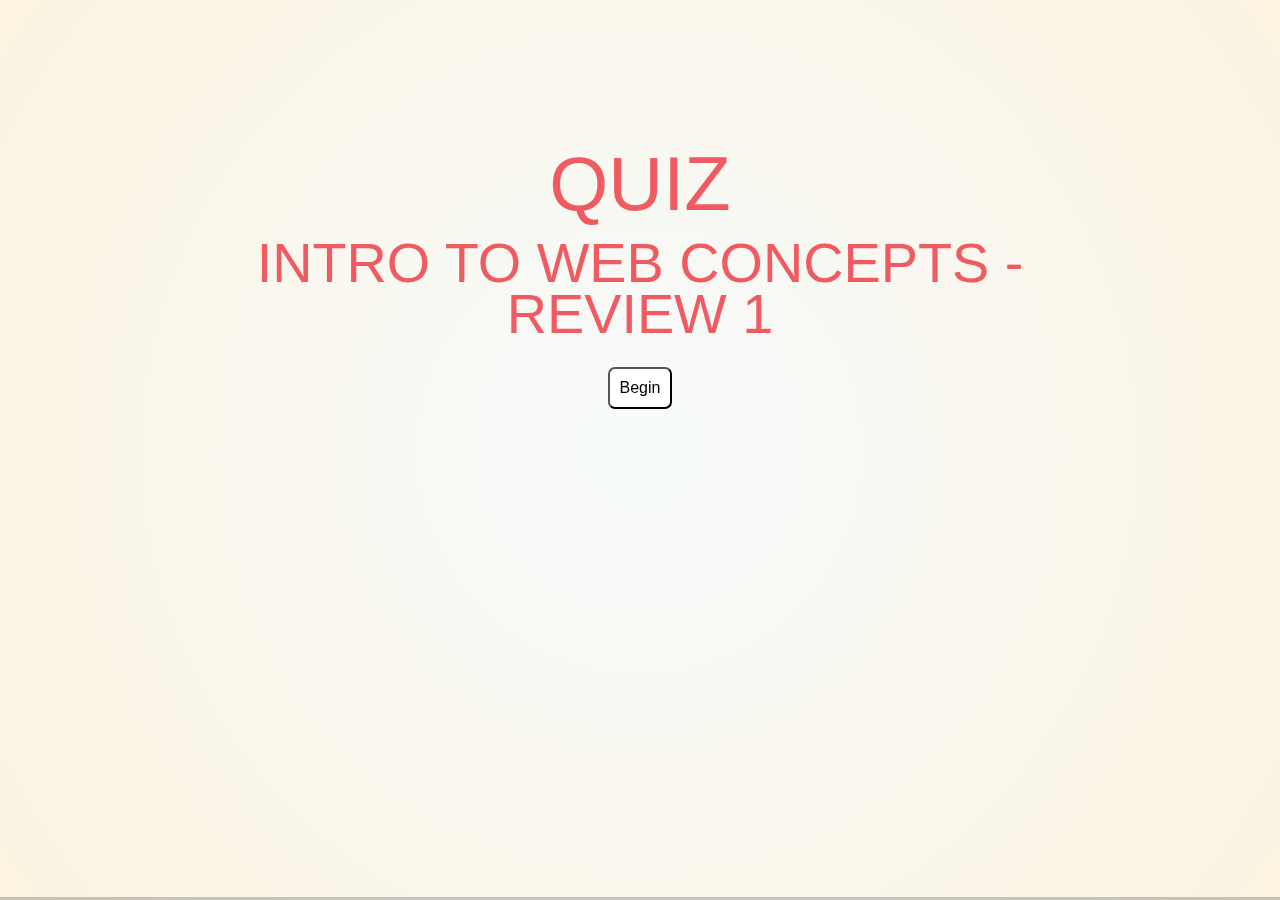
<file: quiz/review1.html>
<!DOCTYPE html>
<html lang="en">

    <head>
        <meta charset="utf-8">

        <title>Intro to Web Concepts - Review 1</title>

        <meta name="description" content="">
        <meta name="author" content="Girl Develop It">

        <meta name="apple-mobile-web-app-capable" content="yes" />
        <meta name="apple-mobile-web-app-status-bar-style" content="black-translucent" />

        <link rel="stylesheet" href="reveal/css/reveal.css">
        <link rel="stylesheet" href="reveal/css/theme/gdisunny.css" id="theme">
        <link rel="stylesheet" href="css/slides.css">
        <link rel="stylesheet" href="quizBuilder.css">

    </head>

    <body>

        <div class="reveal">

            <!-- Any section element inside of this container is displayed as a slide -->
            <div class="slides">
            </div>

        </div>
        <script src="http://code.jquery.com/jquery-1.10.2.min.js"></script>
        <script src="reveal/lib/js/head.min.js"></script>
        <script src="reveal/js/reveal.min.js"></script>
        <script src="quizBuilder.js"></script>

        <script>
            var quizOpts = {
                showResponsesCorrect: true,
                generateNonce: false
            };
            quizInit('review1.xml', '.slides', quizOpts);
        </script>

    </body>
</html>
</file>
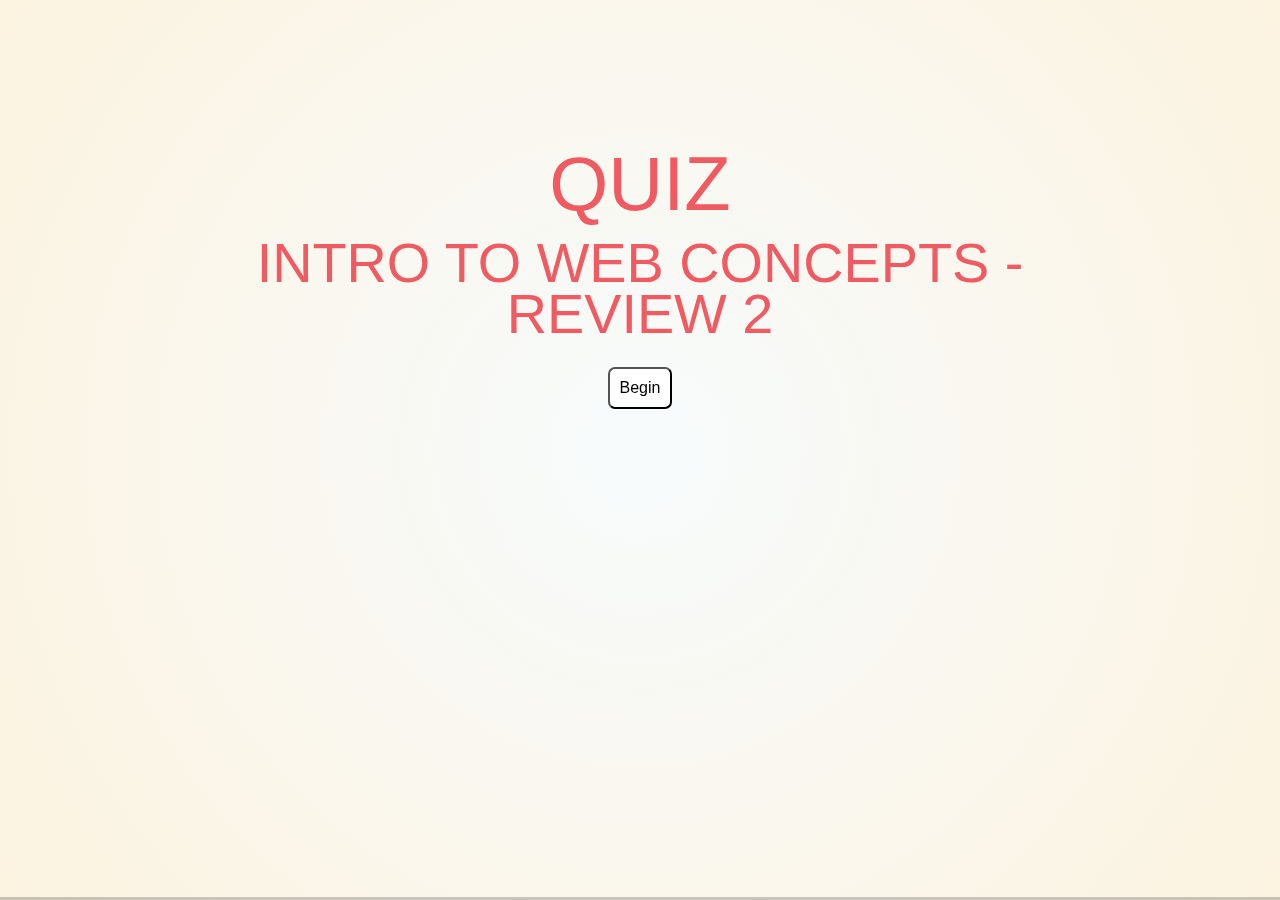
<file: quiz/review2.html>
<!DOCTYPE html>
<html lang="en">

    <head>
        <meta charset="utf-8">

        <title>Intro to Web Concepts - Review 2</title>

        <meta name="description" content="">
        <meta name="author" content="Girl Develop It">

        <meta name="apple-mobile-web-app-capable" content="yes" />
        <meta name="apple-mobile-web-app-status-bar-style" content="black-translucent" />

        <link rel="stylesheet" href="reveal/css/reveal.css">
        <link rel="stylesheet" href="reveal/css/theme/gdisunny.css" id="theme">
        <link rel="stylesheet" href="css/slides.css">
        <link rel="stylesheet" href="quizBuilder.css">

    </head>

    <body>

        <div class="reveal">

            <!-- Any section element inside of this container is displayed as a slide -->
            <div class="slides">
            </div>

        </div>
        <script src="http://code.jquery.com/jquery-1.10.2.min.js"></script>
        <script src="reveal/lib/js/head.min.js"></script>
        <script src="reveal/js/reveal.min.js"></script>
        <script src="quizBuilder.js"></script>

        <script>
            var quizOpts = {
                showResponsesCorrect: true,
                generateNonce: false
            };
            quizInit('review2.xml', '.slides', quizOpts);
        </script>

    </body>
</html>
</file>
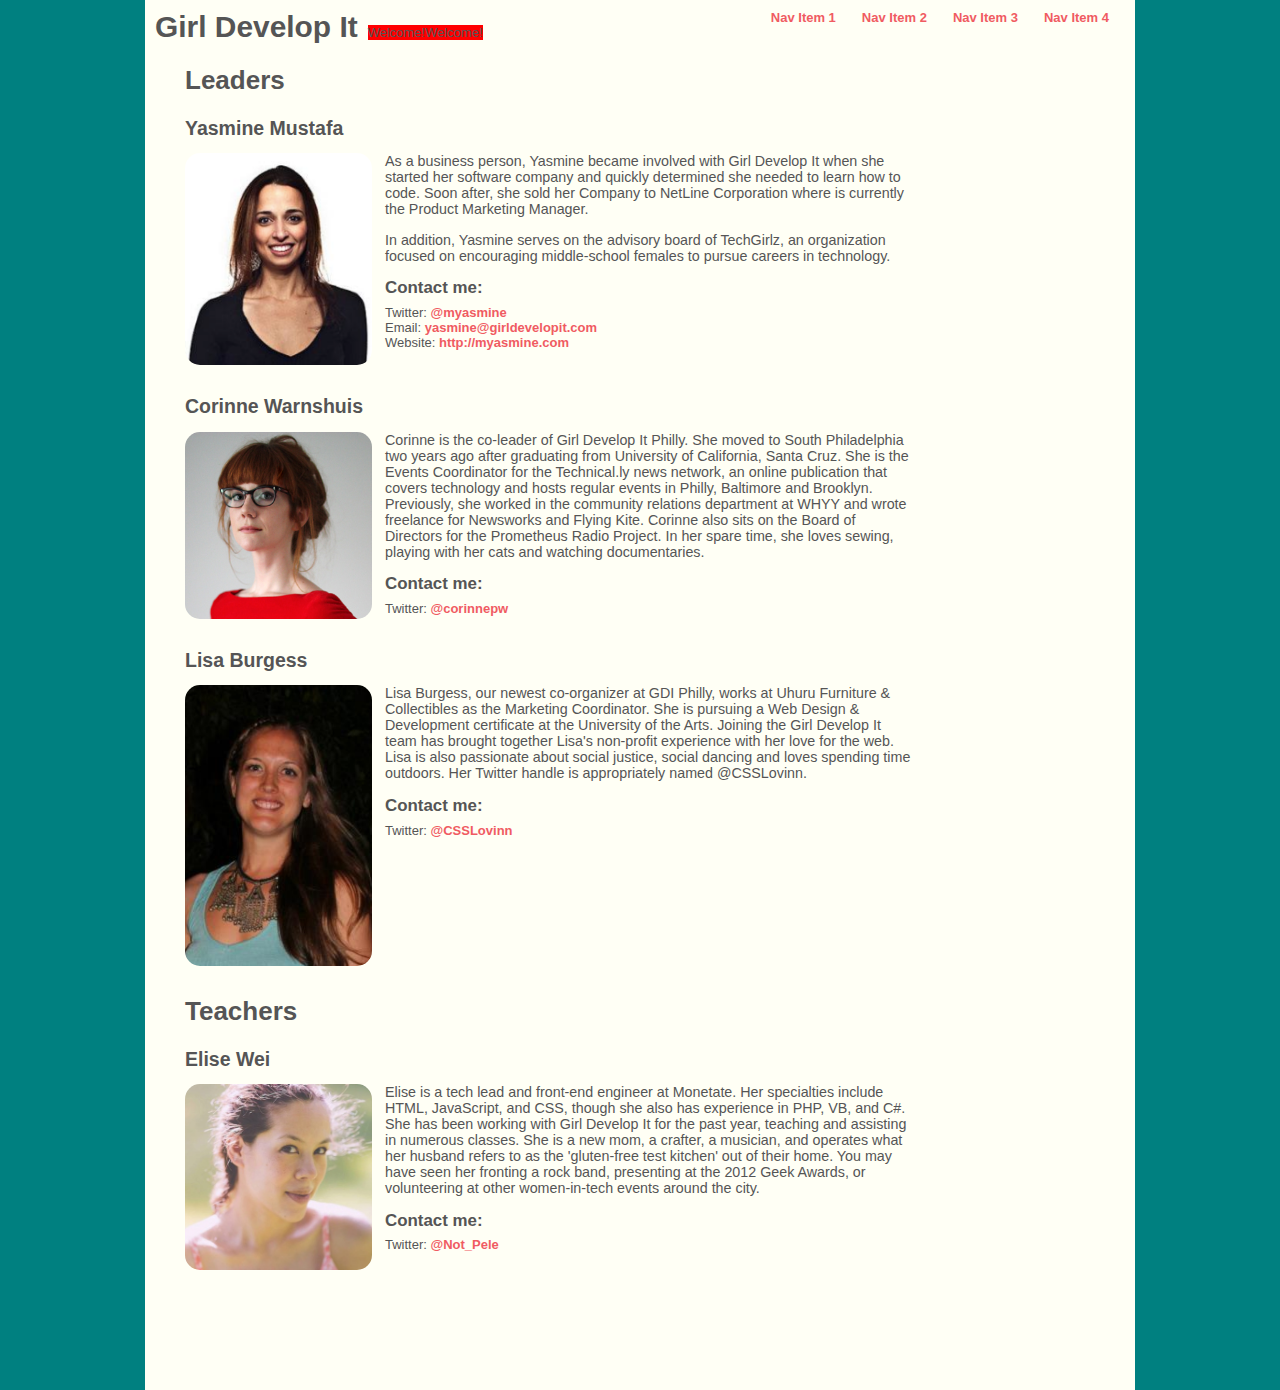
<file: quiz/exercises/jQueryDemo.html>
<!DOCTYPE html>
<html>
<head>
<title>jQuery Intro Sample</title>
<link href="assets/styles.css" type="text/css" media="screen" rel="stylesheet">

</head>

<body>
	<div id="wrapper">
		<div class="header">
			<h2>Girl Develop It</h2>
			<nav>
				<ul>
					<li><a href="#">Nav Item 1</a></li>
					<li><a href="#">Nav Item 2</a></li>
					<li><a href="#">Nav Item 3</a></li>
					<li><a href="#">Nav Item 4</a></li>
				</ul>
			</nav>
		</div>
		<div class="header"></div>
		<div id="main">
			<section class='people' id='leaders'>
				<h3>Leaders</h3>
				<article>
					<h4>Yasmine Mustafa</h4>
					<img class='profile-pic' alt="Yasmine Mustafa" src="assets/yasminemustafa-5c85d5cbe6da427c6a0857e0d69fd926.png" />
					<div class='bio'>
						<p>As a business person, Yasmine became involved with Girl Develop It when she started her software company and quickly determined she needed to learn how to code. Soon after, she sold her Company to NetLine Corporation where is currently the Product Marketing Manager.</p>
						<p>In addition, Yasmine serves on the advisory board of TechGirlz, an organization focused on encouraging middle-school females to pursue careers in technology.</p>
					</div>
					<div class='contact'>
						<h4>Contact me:</h4>
						<p>
							Twitter:
							<a href="http://www.twitter.com/myasmine" alt="Yasmine Mustafa on Twitter" target="_blank">@myasmine</a>
						</p>
						<p>
							Email:
							<a href="mailto:yasmine@girldevelopit.com" alt="Email Yasmine Mustafa" target="_blank">yasmine@girldevelopit.com</a>
						</p>
						<p>
							Website:
							<a href="http://myasmine.com" alt=" Yasmine Mustafa Website" target="_blank">http://myasmine.com</a>
						</p>
					</div>
				</article>
				<article>
					<h4>Corinne Warnshuis</h4>
					<img class='profile-pic' alt="Corinne Warnshuis" src="assets/corinnewarnshuis-481f9fb2e93f326b302d836cbd9b95da.jpg" />
					<div class='bio'>
						<p>Corinne is the co-leader of Girl Develop It Philly. She moved to South Philadelphia two years ago after graduating from University of California, Santa Cruz. She is the Events Coordinator for the Technical.ly news network, an online publication that covers technology and hosts regular events in Philly, Baltimore and Brooklyn. Previously, she worked in the community relations department at WHYY and wrote freelance for Newsworks and Flying Kite. Corinne also sits on the Board of Directors for the Prometheus Radio Project. In her spare time, she loves sewing, playing with her cats and watching documentaries.</p>
					</div>
					<div class='contact'>
						<h4>Contact me:</h4>
						<p>
						Twitter:
						<a href="http://www.twitter.com/corinnepw" alt="Corinne Warnshuis on Twitter" target="_blank">@corinnepw</a>
						</p>
					</div>
				</article>
				<article>
					<h4>Lisa Burgess</h4>
					<img class='profile-pic' alt="Lisa Burgess" src="assets/lisaburgess-9554620b76bed4cdbca3bec26f32cead.png" />
					<div class='bio'>
						<p>Lisa Burgess, our newest co-organizer at GDI Philly, works at Uhuru Furniture & Collectibles as the Marketing Coordinator. She is pursuing a Web Design & Development certificate at the University of the Arts. Joining the Girl Develop It team has brought together Lisa's non-profit experience with her love for the web. Lisa is also passionate about social justice, social dancing and loves spending time outdoors. Her Twitter handle is appropriately named @CSSLovinn.</p>
					</div>
					<div class='contact'>
						<h4>Contact me:</h4>
						<p>
						Twitter:
						<a href="http://www.twitter.com/CSSLovinn" alt="Lisa Burgess on Twitter" target="_blank">@CSSLovinn</a>
						</p>
					</div>
				</article>
			</section>
			<section class='people' id='teachers'>
				<h3>Teachers</h3>
				<article class='person'>
					<h4>Elise Wei</h4>
					<img class='profile-pic' alt="Elise Wei" src="assets/elisewei-45bd1fa0a9d0dcbb3e6431947c5ed8f1.jpg" />
					<div class='bio'>
						<p>Elise is a tech lead and front-end engineer at Monetate. Her specialties include HTML, JavaScript, and CSS, though she also has experience in PHP, VB, and C#. She has been working with Girl Develop It for the past year, teaching and assisting in numerous classes. She is a new mom, a crafter, a musician, and operates what her husband refers to as the 'gluten-free test kitchen' out of their home. You may have seen her fronting a rock band, presenting at the 2012 Geek Awards, or volunteering at other women-in-tech events around the city.</p>
					</div>
					<div class='contact'>
						<h4>Contact me:</h4>
						<p>
						Twitter:
						<a href="http://www.twitter.com/Not_Pele" alt="Elise Wei on Twitter" target="_blank">@Not_Pele</a>
						</p>
					</div>
				</article>
			</section>
		</div>
		<footer>
		</footer>
	</div>
	<script type="text/javascript" src="http://code.jquery.com/jquery-1.10.2.min.js"></script>
	<script>
	$('<p>Welcome!</p>')
	.css({'float': 'left', 'background-color': 'red'})
	.addClass('special')
	.appendTo('div.header');
	</script>
</body>
</html>
</file>
<file: quiz/reveal/css/reveal.css>
@charset "UTF-8";

/*!
 * reveal.js
 * http://lab.hakim.se/reveal-js
 * MIT licensed
 *
 * Copyright (C) 2011-2012 Hakim El Hattab, http://hakim.se
 */


/*********************************************
 * RESET STYLES
 *********************************************/

html, body, .reveal div, .reveal span, .reveal applet, .reveal object, .reveal iframe,
.reveal h1, .reveal h2, .reveal h3, .reveal h4, .reveal h5, .reveal h6, .reveal p, .reveal blockquote, .reveal pre,
.reveal a, .reveal abbr, .reveal acronym, .reveal address, .reveal big, .reveal cite, .reveal code,
.reveal del, .reveal dfn, .reveal em, .reveal img, .reveal ins, .reveal kbd, .reveal q, .reveal s, .reveal samp,
.reveal small, .reveal strike, .reveal strong, .reveal sub, .reveal sup, .reveal tt, .reveal var,
.reveal b, .reveal u, .reveal i, .reveal center,
.reveal dl, .reveal dt, .reveal dd, .reveal ol, .reveal ul, .reveal li,
.reveal fieldset, .reveal form, .reveal label, .reveal legend,
.reveal table, .reveal caption, .reveal tbody, .reveal tfoot, .reveal thead, .reveal tr, .reveal th, .reveal td,
.reveal article, .reveal aside, .reveal canvas, .reveal details, .reveal embed,
.reveal figure, .reveal figcaption, .reveal footer, .reveal header, .reveal hgroup,
.reveal menu, .reveal nav, .reveal output, .reveal ruby, .reveal section, .reveal summary,
.reveal time, .reveal mark, .reveal audio, video {
	margin: 0;
	padding: 0;
	border: 0;
	font-size: 100%;
	font: inherit;
	vertical-align: baseline;
}

.reveal article, .reveal aside, .reveal details, .reveal figcaption, .reveal figure,
.reveal footer, .reveal header, .reveal hgroup, .reveal menu, .reveal nav, .reveal section {
	display: block;
}


/*********************************************
 * GLOBAL STYLES
 *********************************************/

html,
body {
	width: 100%;
	height: 100%;
	min-height: 600px;
	overflow: hidden;
}

body {
	position: relative;
	line-height: 1;
}

::selection {
	background:#FF5E99;
	color:#fff;
	text-shadow: none;
}

@media screen and (max-width: 900px) {
	.reveal {
		font-size: 30px;
	}
}
.reveal footer{
    position: fixed;
    height: 40px;
    width: 100%;
    bottom: 3px;
    left: 0;
    z-index: 10;
    font-size: 35%;
    text-align:right;
    background-repeat: no-repeat;
    background-size: auto 100%;
    font-family:;
}
.reveal footer .copyright{
    margin:15px 5px 0 100px;
    font-style: italic;
}
.reveal footer .copyright a img{
    vertical-align: middle;
}
/*********************************************
* OVERRIDES
**********************************************/
.left-align{text-align:left}
.right-align{ text-align:right}
.left{float:left}
.right{float:right}
.clear{clear:both}
.blue{color:#01A9B4 }
.green{color:#92BB44}
.yellow{color:#EDAB23}
.pink{color:#F05B62}
.red{color:#8B0036}

/*********************************************
 * HEADERS
 *********************************************/

.reveal h1 { font-size: 3.77em; }
.reveal h2 { font-size: 2.11em;	}
.reveal h3 { font-size: 1.55em;	}
.reveal h4 { font-size: 1em;	}


/*********************************************
 * VIEW FRAGMENTS
 *********************************************/

.reveal .slides section .fragment {
	opacity: 0;

	-webkit-transition: all .2s ease;
	   -moz-transition: all .2s ease;
	    -ms-transition: all .2s ease;
	     -o-transition: all .2s ease;
	        transition: all .2s ease;
}
	.reveal .slides section .fragment.visible {
		opacity: 1;
	}

.reveal .slides section .fragment.grow {
	opacity: 1;
}
	.reveal .slides section .fragment.grow.visible {
		-webkit-transform: scale( 1.3 );
		   -moz-transform: scale( 1.3 );
		    -ms-transform: scale( 1.3 );
		     -o-transform: scale( 1.3 );
		        transform: scale( 1.3 );
	}

.reveal .slides section .fragment.shrink {
	opacity: 1;
}
	.reveal .slides section .fragment.shrink.visible {
		-webkit-transform: scale( 0.7 );
		   -moz-transform: scale( 0.7 );
		    -ms-transform: scale( 0.7 );
		     -o-transform: scale( 0.7 );
		        transform: scale( 0.7 );
	}

.reveal .slides section .fragment.roll-in {
	opacity: 0;

	-webkit-transform: rotateX( 90deg );
	   -moz-transform: rotateX( 90deg );
	    -ms-transform: rotateX( 90deg );
	     -o-transform: rotateX( 90deg );
	        transform: rotateX( 90deg );
}
	.reveal .slides section .fragment.roll-in.visible {
		opacity: 1;

		-webkit-transform: rotateX( 0 );
		   -moz-transform: rotateX( 0 );
		    -ms-transform: rotateX( 0 );
		     -o-transform: rotateX( 0 );
		        transform: rotateX( 0 );
	}

.reveal .slides section .fragment.fade-out {
	opacity: 1;
}
	.reveal .slides section .fragment.fade-out.visible {
		opacity: 0;
	}

.reveal .slides section .fragment.highlight-red,
.reveal .slides section .fragment.highlight-green,
.reveal .slides section .fragment.highlight-blue {
	opacity: 1;
}
	.reveal .slides section .fragment.highlight-red.visible {
		color: #ff2c2d
	}
	.reveal .slides section .fragment.highlight-green.visible {
		color: #17ff2e;
	}
	.reveal .slides section .fragment.highlight-blue.visible {
		color: #1b91ff;
	}


/*********************************************
 * DEFAULT ELEMENT STYLES
 *********************************************/

.reveal .slides section {
	line-height: 1.2em;
	font-weight: normal;
}

.reveal img {
	/* preserve aspect ratio and scale image so it's bound within the section */
	max-width: 100%;
	max-height: 100%;
}

.reveal strong,
.reveal b {
	font-weight: bold;
}

.reveal em,
.reveal i {
	font-style: italic;
}

.reveal ol,
.reveal ul {
	display: inline-block;

	text-align: left;
	margin: 0 0 0 1em;
}

.reveal ol {
	list-style-type: decimal;
}

.reveal ul {
	list-style-type: disc;
}

.reveal ul ul {
	list-style-type: square;
}

.reveal ul ul ul {
	list-style-type: circle;
}

.reveal ul ul,
.reveal ul ol,
.reveal ol ol,
.reveal ol ul {
	display: block;
	margin-left: 40px;
}

.reveal p {
	margin-bottom: 10px;
	line-height: 1.2em;
}

.reveal q,
.reveal blockquote {
	quotes: none;
}

.reveal blockquote {
	display: block;
	position: relative;
	width: 70%;
	margin: 5px auto;
	padding: 5px;

	font-style: italic;
	background: rgba(255, 255, 255, 0.05);
	box-shadow: 0px 0px 2px rgba(0,0,0,0.2);
}
	.reveal blockquote:before {
		content: '\201C';
	}
	.reveal blockquote:after {
		content: '\201D';
	}

.reveal q {
	font-style: italic;
}
	.reveal q:before {
		content: '\201C';
	}
	.reveal q:after {
		content: '\201D';
	}

.reveal pre {
	display: block;
	position: relative;
	width: 90%;
	margin: 15px auto;

	text-align: left;
	font-size: 0.55em;
	font-family: monospace;
	line-height: 1.2em;

	word-wrap: break-word;
}
.reveal pre code {
    box-shadow: 0px 0px 6px rgba(0,0,0,0.3);
	padding: 5px;
	line-height: 1.8em;
}

.reveal code {
	font-family: monospace;
	overflow: auto;
	max-height: 400px;
}

.reveal table th,
.reveal table td {
	text-align: left;
	padding-right: .3em;
}

.reveal table th {
	text-shadow: rgb(255,255,255) 1px 1px 2px;
}

.reveal sup {
	vertical-align: super;
}
.reveal sub {
	vertical-align: sub;
}

.reveal small {
	display: inline-block;
	font-size: 0.6em;
	line-height: 1.2em;
	vertical-align: top;
}

.reveal small * {
	vertical-align: top;
}


/*********************************************
 * CONTROLS
 *********************************************/

.reveal .controls {
	display: none;
	position: fixed;
	width: 110px;
	height: 110px;
	z-index: 30;
	right: 10px;
	bottom: 10px;
}

.reveal .controls div {
	position: absolute;
	opacity: 0.1;
	width: 0;
	height: 0;
	border: 12px solid transparent;

	-webkit-transition: opacity 0.2s ease;
	   -moz-transition: opacity 0.2s ease;
	    -ms-transition: opacity 0.2s ease;
	     -o-transition: opacity 0.2s ease;
	        transition: opacity 0.2s ease;
}

.reveal .controls div.enabled {
	opacity: 0.6;
	cursor: pointer;
}

.reveal .controls div.enabled:active {
	margin-top: 1px;
}

.reveal .controls div.left {
	top: 42px;

	border-right-width: 22px;
	border-right-color: #eee;
}

.reveal .controls div.right {
	left: 74px;
	top: 42px;

	border-left-width: 22px;
	border-left-color: #eee;
}

.reveal .controls div.up {
	left: 42px;

	border-bottom-width: 22px;
	border-bottom-color: #eee;
}

.reveal .controls div.down {
	left: 42px;
	top: 74px;

	border-top-width: 22px;
	border-top-color: #eee;
}


/*********************************************
 * PROGRESS BAR
 *********************************************/

.reveal .progress {
	position: fixed;
	display: none;
	height: 3px;
	width: 100%;
	bottom: 0;
	left: 0;
	z-index: 10;
}
	.reveal .progress:after {
		content: '';
		display: 'block';
		position: absolute;
		height: 20px;
		width: 100%;
		top: -20px;
	}
	.reveal .progress span {
		display: block;
		height: 100%;
		width: 0px;

		-webkit-transition: width 800ms cubic-bezier(0.260, 0.860, 0.440, 0.985);
		   -moz-transition: width 800ms cubic-bezier(0.260, 0.860, 0.440, 0.985);
		    -ms-transition: width 800ms cubic-bezier(0.260, 0.860, 0.440, 0.985);
		     -o-transition: width 800ms cubic-bezier(0.260, 0.860, 0.440, 0.985);
		        transition: width 800ms cubic-bezier(0.260, 0.860, 0.440, 0.985);
	}


/*********************************************
 * SLIDES
 *********************************************/

.reveal .slides {
	position: absolute;
	max-width: 900px;
	width: 80%;
	height: 60%;
	left: 50%;
	top: 50%;
	margin-top: -320px;
	padding: 20px 0px;
	overflow: visible;
	z-index: 1;

	text-align: center;

	-webkit-transition: -webkit-perspective .4s ease;
	   -moz-transition: -moz-perspective .4s ease;
	    -ms-transition: -ms-perspective .4s ease;
	     -o-transition: -o-perspective .4s ease;
	        transition: perspective .4s ease;

	-webkit-perspective: 600px;
	   -moz-perspective: 600px;
	    -ms-perspective: 600px;
	        perspective: 600px;

	-webkit-perspective-origin: 0% 25%;
	   -moz-perspective-origin: 0% 25%;
	    -ms-perspective-origin: 0% 25%;
	        perspective-origin: 0% 25%;
}

.reveal .slides>section,
.reveal .slides>section>section {
	display: none;
	position: absolute;
	width: 100%;
	min-height: 600px;

	z-index: 10;

	-webkit-transform-style: preserve-3d;
	   -moz-transform-style: preserve-3d;
	    -ms-transform-style: preserve-3d;
	        transform-style: preserve-3d;

	-webkit-transition: all 800ms cubic-bezier(0.260, 0.860, 0.440, 0.985);
	   -moz-transition: all 800ms cubic-bezier(0.260, 0.860, 0.440, 0.985);
	    -ms-transition: all 800ms cubic-bezier(0.260, 0.860, 0.440, 0.985);
	     -o-transition: all 800ms cubic-bezier(0.260, 0.860, 0.440, 0.985);
	        transition: all 800ms cubic-bezier(0.260, 0.860, 0.440, 0.985);
}

.reveal .slides>section.present {
	display: block;
	z-index: 11;
	opacity: 1;
}

.reveal .slides>section {
	margin-left: -50%;
}


/*********************************************
 * DEFAULT TRANSITION
 *********************************************/

.reveal .slides>section.past {
	display: block;
	opacity: 0;

	-webkit-transform: translate3d(-100%, 0, 0) rotateY(-90deg) translate3d(-100%, 0, 0);
	   -moz-transform: translate3d(-100%, 0, 0) rotateY(-90deg) translate3d(-100%, 0, 0);
	    -ms-transform: translate3d(-100%, 0, 0) rotateY(-90deg) translate3d(-100%, 0, 0);
	        transform: translate3d(-100%, 0, 0) rotateY(-90deg) translate3d(-100%, 0, 0);
}
.reveal .slides>section.future {
	display: block;
	opacity: 0;

	-webkit-transform: translate3d(100%, 0, 0) rotateY(90deg) translate3d(100%, 0, 0);
	   -moz-transform: translate3d(100%, 0, 0) rotateY(90deg) translate3d(100%, 0, 0);
	    -ms-transform: translate3d(100%, 0, 0) rotateY(90deg) translate3d(100%, 0, 0);
	        transform: translate3d(100%, 0, 0) rotateY(90deg) translate3d(100%, 0, 0);
}

.reveal .slides>section>section.past {
	display: block;
	opacity: 0;

	-webkit-transform: translate3d(0, -50%, 0) rotateX(70deg) translate3d(0, -50%, 0);
	   -moz-transform: translate3d(0, -50%, 0) rotateX(70deg) translate3d(0, -50%, 0);
	    -ms-transform: translate3d(0, -50%, 0) rotateX(70deg) translate3d(0, -50%, 0);
	        transform: translate3d(0, -50%, 0) rotateX(70deg) translate3d(0, -50%, 0);
}
.reveal .slides>section>section.future {
	display: block;
	opacity: 0;

	-webkit-transform: translate3d(0, 50%, 0) rotateX(-70deg) translate3d(0, 50%, 0);
	   -moz-transform: translate3d(0, 50%, 0) rotateX(-70deg) translate3d(0, 50%, 0);
	    -ms-transform: translate3d(0, 50%, 0) rotateX(-70deg) translate3d(0, 50%, 0);
	        transform: translate3d(0, 50%, 0) rotateX(-70deg) translate3d(0, 50%, 0);
}


/*********************************************
 * CONCAVE TRANSITION
 *********************************************/

.reveal.concave  .slides>section.past {
	-webkit-transform: translate3d(-100%, 0, 0) rotateY(90deg) translate3d(-100%, 0, 0);
	   -moz-transform: translate3d(-100%, 0, 0) rotateY(90deg) translate3d(-100%, 0, 0);
	    -ms-transform: translate3d(-100%, 0, 0) rotateY(90deg) translate3d(-100%, 0, 0);
	        transform: translate3d(-100%, 0, 0) rotateY(90deg) translate3d(-100%, 0, 0);
}
.reveal.concave  .slides>section.future {
	-webkit-transform: translate3d(100%, 0, 0) rotateY(-90deg) translate3d(100%, 0, 0);
	   -moz-transform: translate3d(100%, 0, 0) rotateY(-90deg) translate3d(100%, 0, 0);
	    -ms-transform: translate3d(100%, 0, 0) rotateY(-90deg) translate3d(100%, 0, 0);
	        transform: translate3d(100%, 0, 0) rotateY(-90deg) translate3d(100%, 0, 0);
}

.reveal.concave  .slides>section>section.past {
	-webkit-transform: translate3d(0, -80%, 0) rotateX(-70deg) translate3d(0, -80%, 0);
	   -moz-transform: translate3d(0, -80%, 0) rotateX(-70deg) translate3d(0, -80%, 0);
	    -ms-transform: translate3d(0, -80%, 0) rotateX(-70deg) translate3d(0, -80%, 0);
	        transform: translate3d(0, -80%, 0) rotateX(-70deg) translate3d(0, -80%, 0);
}
.reveal.concave  .slides>section>section.future {
	-webkit-transform: translate3d(0, 80%, 0) rotateX(70deg) translate3d(0, 80%, 0);
	   -moz-transform: translate3d(0, 80%, 0) rotateX(70deg) translate3d(0, 80%, 0);
	    -ms-transform: translate3d(0, 80%, 0) rotateX(70deg) translate3d(0, 80%, 0);
	        transform: translate3d(0, 80%, 0) rotateX(70deg) translate3d(0, 80%, 0);
}


/*********************************************
 * ZOOM TRANSITION
 *********************************************/

.reveal.zoom .slides>section,
.reveal.zoom .slides>section>section {
	-webkit-transition: all 600ms cubic-bezier(0.260, 0.860, 0.440, 0.985);
	   -moz-transition: all 600ms cubic-bezier(0.260, 0.860, 0.440, 0.985);
	    -ms-transition: all 600ms cubic-bezier(0.260, 0.860, 0.440, 0.985);
	     -o-transition: all 600ms cubic-bezier(0.260, 0.860, 0.440, 0.985);
	        transition: all 600ms cubic-bezier(0.260, 0.860, 0.440, 0.985);
}

.reveal.zoom .slides>section.past {
	opacity: 0;
	visibility: hidden;

	-webkit-transform: scale(16);
	   -moz-transform: scale(16);
	    -ms-transform: scale(16);
	     -o-transform: scale(16);
	        transform: scale(16);
}
.reveal.zoom .slides>section.future {
	opacity: 0;
	visibility: hidden;

	-webkit-transform: scale(0.2);
	   -moz-transform: scale(0.2);
	    -ms-transform: scale(0.2);
	     -o-transform: scale(0.2);
	        transform: scale(0.2);
}

.reveal.zoom .slides>section>section.past {
	-webkit-transform: translate(0, -150%);
	   -moz-transform: translate(0, -150%);
	    -ms-transform: translate(0, -150%);
	     -o-transform: translate(0, -150%);
	        transform: translate(0, -150%);
}
.reveal.zoom .slides>section>section.future {
	-webkit-transform: translate(0, 150%);
	   -moz-transform: translate(0, 150%);
	    -ms-transform: translate(0, 150%);
	     -o-transform: translate(0, 150%);
	        transform: translate(0, 150%);
}


/*********************************************
 * LINEAR TRANSITION
 *********************************************/

.reveal.linear .slides>section.past {
	-webkit-transform: translate(-150%, 0);
	   -moz-transform: translate(-150%, 0);
	    -ms-transform: translate(-150%, 0);
	     -o-transform: translate(-150%, 0);
	        transform: translate(-150%, 0);
}
.reveal.linear .slides>section.future {
	-webkit-transform: translate(150%, 0);
	   -moz-transform: translate(150%, 0);
	    -ms-transform: translate(150%, 0);
	     -o-transform: translate(150%, 0);
	        transform: translate(150%, 0);
}

.reveal.linear .slides>section>section.past {
	-webkit-transform: translate(0, -150%);
	   -moz-transform: translate(0, -150%);
	    -ms-transform: translate(0, -150%);
	     -o-transform: translate(0, -150%);
	        transform: translate(0, -150%);
}
.reveal.linear .slides>section>section.future {
	-webkit-transform: translate(0, 150%);
	   -moz-transform: translate(0, 150%);
	    -ms-transform: translate(0, 150%);
	     -o-transform: translate(0, 150%);
	        transform: translate(0, 150%);
}


/*********************************************
 * CUBE TRANSITION
 *********************************************/

.reveal.cube .slides {
	-webkit-perspective-origin: 0% 25%;
	   -moz-perspective-origin: 0% 25%;
	    -ms-perspective-origin: 0% 25%;
	        perspective-origin: 0% 25%;

	-webkit-perspective: 1300px;
	   -moz-perspective: 1300px;
	    -ms-perspective: 1300px;
	        perspective: 1300px;
}

.reveal.cube .slides section {
	padding: 30px;

	-webkit-backface-visibility: hidden;
	   -moz-backface-visibility: hidden;
	    -ms-backface-visibility: hidden;
	        backface-visibility: hidden;

	-webkit-box-sizing: border-box;
	   -moz-box-sizing: border-box;
	        box-sizing: border-box;
}
	.reveal.cube .slides section:not(.stack):before {
		content: '';
		position: absolute;
		display: block;
		width: 100%;
		height: 100%;
		left: 0;
		top: 0;
		background: rgba(0,0,0,0.1);
		border-radius: 4px;

		-webkit-transform: translateZ( -20px );
		   -moz-transform: translateZ( -20px );
		    -ms-transform: translateZ( -20px );
		     -o-transform: translateZ( -20px );
		        transform: translateZ( -20px );
	}
	.reveal.cube .slides section:not(.stack):after {
		content: '';
		position: absolute;
		display: block;
		width: 90%;
		height: 30px;
		left: 5%;
		bottom: 0;
		background: none;
		z-index: 1;

		border-radius: 4px;
		box-shadow: 0px 95px 25px rgba(0,0,0,0.2);

		-webkit-transform: translateZ(-90px) rotateX( 65deg );
		   -moz-transform: translateZ(-90px) rotateX( 65deg );
		    -ms-transform: translateZ(-90px) rotateX( 65deg );
		     -o-transform: translateZ(-90px) rotateX( 65deg );
		        transform: translateZ(-90px) rotateX( 65deg );
	}

.reveal.cube .slides>section.stack {
	padding: 0;
	background: none;
}

.reveal.cube .slides>section.past {
	-webkit-transform-origin: 100% 0%;
	   -moz-transform-origin: 100% 0%;
	    -ms-transform-origin: 100% 0%;
	        transform-origin: 100% 0%;

	-webkit-transform: translate3d(-100%, 0, 0) rotateY(-90deg);
	   -moz-transform: translate3d(-100%, 0, 0) rotateY(-90deg);
	    -ms-transform: translate3d(-100%, 0, 0) rotateY(-90deg);
	        transform: translate3d(-100%, 0, 0) rotateY(-90deg);
}

.reveal.cube .slides>section.future {
	-webkit-transform-origin: 0% 0%;
	   -moz-transform-origin: 0% 0%;
	    -ms-transform-origin: 0% 0%;
	        transform-origin: 0% 0%;

	-webkit-transform: translate3d(100%, 0, 0) rotateY(90deg);
	   -moz-transform: translate3d(100%, 0, 0) rotateY(90deg);
	    -ms-transform: translate3d(100%, 0, 0) rotateY(90deg);
	        transform: translate3d(100%, 0, 0) rotateY(90deg);
}

.reveal.cube .slides>section>section.past {
	-webkit-transform-origin: 0% 100%;
	   -moz-transform-origin: 0% 100%;
	    -ms-transform-origin: 0% 100%;
	        transform-origin: 0% 100%;

	-webkit-transform: translate3d(0, -100%, 0) rotateX(90deg);
	   -moz-transform: translate3d(0, -100%, 0) rotateX(90deg);
	    -ms-transform: translate3d(0, -100%, 0) rotateX(90deg);
	        transform: translate3d(0, -100%, 0) rotateX(90deg);
}

.reveal.cube .slides>section>section.future {
	-webkit-transform-origin: 0% 0%;
	   -moz-transform-origin: 0% 0%;
	    -ms-transform-origin: 0% 0%;
	        transform-origin: 0% 0%;

	-webkit-transform: translate3d(0, 100%, 0) rotateX(-90deg);
	   -moz-transform: translate3d(0, 100%, 0) rotateX(-90deg);
	    -ms-transform: translate3d(0, 100%, 0) rotateX(-90deg);
	        transform: translate3d(0, 100%, 0) rotateX(-90deg);
}


/*********************************************
 * PAGE TRANSITION
 *********************************************/

.reveal.page .slides {
	-webkit-perspective-origin: 0% 50%;
 	   -moz-perspective-origin: 0% 50%;
 	    -ms-perspective-origin: 0% 50%;
 	        perspective-origin: 0% 50%;

	-webkit-perspective: 3000px;
	   -moz-perspective: 3000px;
	    -ms-perspective: 3000px;
	        perspective: 3000px;
}

.reveal.page .slides section {
	padding: 30px;

	-webkit-box-sizing: border-box;
	   -moz-box-sizing: border-box;
	        box-sizing: border-box;
}
	.reveal.page .slides section.past {
		z-index: 12;
	}
	.reveal.page .slides section:not(.stack):before {
		content: '';
		position: absolute;
		display: block;
		width: 100%;
		height: 100%;
		left: 0;
		top: 0;
		background: rgba(0,0,0,0.1);

		-webkit-transform: translateZ( -20px );
		   -moz-transform: translateZ( -20px );
		    -ms-transform: translateZ( -20px );
		     -o-transform: translateZ( -20px );
		        transform: translateZ( -20px );
	}
	.reveal.page .slides section:not(.stack):after {
		content: '';
		position: absolute;
		display: block;
		width: 90%;
		height: 30px;
		left: 5%;
		bottom: 0;
		background: none;
		z-index: 1;

		border-radius: 4px;
		box-shadow: 0px 95px 25px rgba(0,0,0,0.2);

		-webkit-transform: translateZ(-90px) rotateX( 65deg );
	}

.reveal.page .slides>section.stack {
	padding: 0;
	background: none;
}

.reveal.page .slides>section.past {
	-webkit-transform-origin: 0% 0%;
	   -moz-transform-origin: 0% 0%;
	    -ms-transform-origin: 0% 0%;
	        transform-origin: 0% 0%;

	-webkit-transform: translate3d(-40%, 0, 0) rotateY(-80deg);
	   -moz-transform: translate3d(-40%, 0, 0) rotateY(-80deg);
	    -ms-transform: translate3d(-40%, 0, 0) rotateY(-80deg);
	        transform: translate3d(-40%, 0, 0) rotateY(-80deg);
}

.reveal.page .slides>section.future {
	-webkit-transform-origin: 100% 0%;
	   -moz-transform-origin: 100% 0%;
	    -ms-transform-origin: 100% 0%;
	        transform-origin: 100% 0%;

	-webkit-transform: translate3d(0, 0, 0);
	   -moz-transform: translate3d(0, 0, 0);
	    -ms-transform: translate3d(0, 0, 0);
	        transform: translate3d(0, 0, 0);
}

.reveal.page .slides>section>section.past {
	-webkit-transform-origin: 0% 0%;
	   -moz-transform-origin: 0% 0%;
	    -ms-transform-origin: 0% 0%;
	        transform-origin: 0% 0%;

	-webkit-transform: translate3d(0, -40%, 0) rotateX(80deg);
	   -moz-transform: translate3d(0, -40%, 0) rotateX(80deg);
	    -ms-transform: translate3d(0, -40%, 0) rotateX(80deg);
	        transform: translate3d(0, -40%, 0) rotateX(80deg);
}

.reveal.page .slides>section>section.future {
	-webkit-transform-origin: 0% 100%;
	   -moz-transform-origin: 0% 100%;
	    -ms-transform-origin: 0% 100%;
	        transform-origin: 0% 100%;

	-webkit-transform: translate3d(0, 0, 0);
	   -moz-transform: translate3d(0, 0, 0);
	    -ms-transform: translate3d(0, 0, 0);
	        transform: translate3d(0, 0, 0);
}


/*********************************************
 * TILE-FLIP TRANSITION (CSS shader)
 *********************************************/

.reveal.tileflip .slides section.present {
	-webkit-transform: none;
	-webkit-transition-duration: 800ms;

	-webkit-filter: custom( url(shaders/tile-flip.vs) mix(url(shaders/tile-flip.fs) multiply source-atop), 10 10 border-box detached, transform perspective(1000) scale(1) rotateX(0deg) rotateY(0deg) rotateZ(0deg),
		amount 0, randomness 0, flipAxis 0 1 0, tileOutline 1
	);
}

.reveal.tileflip .slides section.past {
	-webkit-transform: none;
	-webkit-transition-duration: 800ms;

	-webkit-filter: custom( url(shaders/tile-flip.vs) mix(url(shaders/tile-flip.fs) multiply source-atop), 10 10 border-box detached, transform perspective(1000) scale(1) rotateX(0deg) rotateY(0deg) rotateZ(0deg),
		amount 1, randomness 0, flipAxis 0 1 0, tileOutline 1
	);
}

.reveal.tileflip .slides section.future {
	-webkit-transform: none;
	-webkit-transition-duration: 800ms;

	-webkit-filter: custom( url(shaders/tile-flip.vs) mix(url(shaders/tile-flip.fs) multiply source-atop), 10 10 border-box detached, transform perspective(1000) scale(1) rotateX(0deg) rotateY(0deg) rotateZ(0deg),
		amount 1, randomness 0, flipAxis 0 1 0, tileOutline 1
	);
}

.reveal.tileflip .slides>section>section.present {
	-webkit-filter: custom( url(shaders/tile-flip.vs) mix(url(shaders/tile-flip.fs) multiply source-atop), 10 10 border-box detached, transform perspective(1000) scale(1) rotateX(0deg) rotateY(0deg) rotateZ(0deg),
		amount 0, randomness 2, flipAxis 1 0 0, tileOutline 1
	);
}

.reveal.tileflip .slides>section>section.past {
	-webkit-filter: custom( url(shaders/tile-flip.vs) mix(url(shaders/tile-flip.fs) multiply source-atop), 10 10 border-box detached, transform perspective(1000) scale(1) rotateX(0deg) rotateY(0deg) rotateZ(0deg),
		amount 1, randomness 2, flipAxis 1 0 0, tileOutline 1
	);
}

.reveal.tileflip .slides>section>section.future {
	-webkit-filter: custom( url(shaders/tile-flip.vs) mix(url(shaders/tile-flip.fs) multiply source-atop), 10 10 border-box detached, transform perspective(1000) scale(1) rotateX(0deg) rotateY(0deg) rotateZ(0deg),
		amount 1, randomness 2, flipAxis 1 0 0, tileOutline 1
	);
}


/*********************************************
 * NO TRANSITION
 *********************************************/

.reveal.none .slides section {
	-webkit-transform: none;
	   -moz-transform: none;
	    -ms-transform: none;
	     -o-transform: none;
	        transform: none;

	-webkit-transition: none;
	   -moz-transition: none;
	    -ms-transition: none;
	     -o-transition: none;
	        transition: none;
}


/*********************************************
 * OVERVIEW
 *********************************************/

.reveal.overview .slides {
	-webkit-perspective: 700px;
	   -moz-perspective: 700px;
	    -ms-perspective: 700px;
	        perspective: 700px;
}

.reveal.overview .slides section {
	padding: 20px 0;
	max-height: 600px;
	overflow: hidden;
	opacity: 1!important;
	visibility: visible!important;
	cursor: pointer;
	background: rgba(0,0,0,0.1);
}
.reveal.overview .slides section .fragment {
	opacity: 1;
}
.reveal.overview .slides section:after,
.reveal.overview .slides section:before {
	display: none !important;
}
.reveal.overview .slides section>section {
	opacity: 1;
	cursor: pointer;
}
	.reveal.overview .slides section:hover {
		background: rgba(0,0,0,0.3);
	}

	.reveal.overview .slides section.present {
		background: rgba(0,0,0,0.3);
	}
.reveal.overview .slides>section.stack {
	background: none;
	padding: 0;
	overflow: visible;
}


/*********************************************
 * PAUSED MODE
 *********************************************/

.reveal .pause-overlay {
	position: absolute;
	top: 0;
	left: 0;
	width: 100%;
	height: 100%;
	background: black;
	visibility: hidden;
	opacity: 0;
	z-index: 100;

	-webkit-transition: all 1s ease;
	   -moz-transition: all 1s ease;
	    -ms-transition: all 1s ease;
	     -o-transition: all 1s ease;
	        transition: all 1s ease;
}
.reveal.paused .pause-overlay {
	visibility: visible;
	opacity: 1;
}


/*********************************************
 * FALLBACK
 *********************************************/

.no-transforms {
	overflow-y: auto;
}

.no-transforms .slides section {
	display: block!important;
	opacity: 1!important;
	position: relative!important;
	height: auto;
	min-height: auto;
	margin-bottom: 100px;

	-webkit-transform: none;
	   -moz-transform: none;
	    -ms-transform: none;
	        transform: none;
}


/*********************************************
 * BACKGROUND STATES
 *********************************************/

.reveal .state-background {
	position: absolute;
	width: 100%;
	height: 100%;
	background: rgba( 0, 0, 0, 0 );

	-webkit-transition: background 800ms ease;
	   -moz-transition: background 800ms ease;
	    -ms-transition: background 800ms ease;
	     -o-transition: background 800ms ease;
	        transition: background 800ms ease;
}
.alert .reveal .state-background {
	background: rgba( 200, 50, 30, 0.6 );
}
.soothe .reveal .state-background {
	background: rgba( 50, 200, 90, 0.4 );
}
.blackout .reveal .state-background {
	background: rgba( 0, 0, 0, 0.6 );
}


/*********************************************
 * SPEAKER NOTES
 *********************************************/

.reveal aside.notes {
	display: none;
}


/*********************************************
 * ZOOM PLUGIN
 *********************************************/

.zoomed .reveal *,
.zoomed .reveal *:before,
.zoomed .reveal *:after {
	-webkit-transform: none !important;
	   -moz-transform: none !important;
	    -ms-transform: none !important;
	        transform: none !important;

	-webkit-backface-visibility: visible !important;
	   -moz-backface-visibility: visible !important;
	    -ms-backface-visibility: visible !important;
	        backface-visibility: visible !important;
}

.zoomed .reveal .progress,
.zoomed .reveal .controls {
	opacity: 0;
}

.zoomed .reveal .roll span {
	background: none;
}

.zoomed .reveal .roll span:after {
	visibility: hidden;
}
</file>
<file: quiz/reveal/css/theme/gdisunny.css>
@font-face {
  font-family: "Gotham";
  src: local("Gotham"), url("fonts/Gotham/Gotham-Medium.otf") format("opentype");
  font-weight: normal;
  font-style: normal; }

@font-face {
  font-family: "Gotham-Italic";
  src: local("Gotham-Italic"), url("fonts/Gotham/Gotham-MediumItalic.otf") format("opentype");
  font-weight: normal;
  font-style: italic; }


/*********************************************
 * GLOBAL STYLES
 *********************************************/
body {
  background: #fcf3e0;
  background: -moz-radial-gradient(center, circle cover, #f7fbfc 0%, #fcf3e0 100%);
  background: -webkit-gradient(radial, center center, 0px, center center, 100%, color-stop(0%, #f7fbfc), color-stop(100%, #fcf3e0));
  background: -webkit-radial-gradient(center, circle cover, #f7fbfc 0%, #fcf3e0 100%);
  background: -o-radial-gradient(center, circle cover, #f7fbfc 0%, #fcf3e0 100%);
  background: -ms-radial-gradient(center, circle cover, #f7fbfc 0%, #fcf3e0 100%);
  background: radial-gradient(center, circle cover, #f7fbfc 0%, #fcf3e0 100%);
  background-color: #f7fbfc; }

.reveal {
  font-family: "Gotham-Book", "Helvetica", Arial, sans-serif;
  font-size: 36px;
  font-weight: 200;
  letter-spacing: -0.02em;
  color: #333333; }

::selection {
  color: white;
  background: #134674;
  text-shadow: none; }

/*********************************************
 * HEADERS
 *********************************************/
.reveal h1,
.reveal h2,
.reveal h3,
.reveal h4,
.reveal h5,
.reveal h6 {
  margin: 0 0 20px 0;
  color: #f05b62;
  font-family: "Gotham-Bold", Impact, sans-serif;
  line-height: 0.9em;
  letter-spacing: -0.08em;
  text-transform: uppercase;
  text-shadow: none; }

.reveal h1 {
  text-shadow: 0px 0px 6px rgba(0, 0, 0, 0.2); }

/*********************************************
 * LINKS
 *********************************************/
.reveal a:not(.image) {
  color: #92bb44;
  text-decoration: none;
  -webkit-transition: color .15s ease;
  -moz-transition: color .15s ease;
  -ms-transition: color .15s ease;
  -o-transition: color .15s ease;
  transition: color .15s ease; }

.reveal a:not(.image):hover {
  color: #f9b8bb;
  text-shadow: none;
  border: none; }

.reveal .roll span:after {
  color: #fff;
  background: #92bb44; }

/*********************************************
 * IMAGES
 *********************************************/
.reveal section img {
  margin: 15px;
  background: rgba(255, 255, 255, 0.12); }

.reveal a:hover img {
  background: rgba(255, 255, 255, 0.2);
  border-color: #92bb44;
  box-shadow: 0 0 20px rgba(0, 0, 0, 0.55); }

/*********************************************
 * NAVIGATION CONTROLS
 *********************************************/
.reveal .controls div.left,
.reveal .controls div.left.enabled {
  border-right-color: #92bb44; }

.reveal .controls div.right,
.reveal .controls div.right.enabled {
  border-left-color: #92bb44; }

.reveal .controls div.up,
.reveal .controls div.up.enabled {
  border-bottom-color: #92bb44; }

.reveal .controls div.down,
.reveal .controls div.down.enabled {
  border-top-color: #92bb44; }

.reveal .controls div.left.enabled:hover {
  border-right-color: #f9b8bb; }

.reveal .controls div.right.enabled:hover {
  border-left-color: #f9b8bb; }

.reveal .controls div.up.enabled:hover {
  border-bottom-color: #f9b8bb; }

.reveal .controls div.down.enabled:hover {
  border-top-color: #f9b8bb; }

/*********************************************
 * PROGRESS BAR
 *********************************************/
.reveal .progress {
  background: rgba(0, 0, 0, 0.2); }

.reveal .progress span {
  background: #92bb44;
  -webkit-transition: width 800ms cubic-bezier(0.26, 0.86, 0.44, 0.985);
  -moz-transition: width 800ms cubic-bezier(0.26, 0.86, 0.44, 0.985);
  -ms-transition: width 800ms cubic-bezier(0.26, 0.86, 0.44, 0.985);
  -o-transition: width 800ms cubic-bezier(0.26, 0.86, 0.44, 0.985);
  transition: width 800ms cubic-bezier(0.26, 0.86, 0.44, 0.985); }
</file>
<file: quiz/css/slides.css>
p.center {text-align: center;}
.reveal h1, .reveal h2, .reveal h3, .reveal h4, .reveal h5, .reveal h6 {letter-spacing: 0;}
.reveal section img {padding: 10px;}
section p {text-align: left;}
section#.twoColumns p {overflow: auto;}
section.twoColumns p span { float:left; display:block; text-align:left;}
section.twoColumns p span.blue {clear: left;}
section#anatomy2 p span {width:78%;}
section#anatomy2 p span.blue {width: 22%;}
section#selectors p span {width:72%;}
section#selectors p span.blue {width: 28%;}
section#creating p span.blue {width: 43%;}
section#reading p span.blue {width: 43%;}
</file>
<file: quiz/quizBuilder.css>
.quizQuestion { padding-top: 20px; }
.quizQuestion .note { font-size: 70%; }
.answerWrap { padding-top: 15px; width: 90%; margin: 0 5%; overflow: auto; }
input.button, .submitAnswer { padding: 10px; font-size: 16px; background: white; border-radius: 7px; box-shadow: 0; }
.submitAnswer { float: left; margin-top: 15px; }
input.button:focus, .submitAnswer:focus { outline: none; }
span.answer { text-align: left; display: block; clear: both; }
.answer input { vertical-align: middle; margin-right: 10px; font-size: 120%; }
.reveal p.warning { font-style: italic; font-size: 80%; }
.quizResults p { font-size: 85%; }
#results { margin-bottom: 22px; vertical-align: top; overflow: auto; }
#results span { float: left; display block; }
#score { width: auto; font-size: 200%; margin: 0 2% 15px 0; vertical-align: top; line-height: 93%; }
.easy #score, .yes #score { color: green; }
.maybe #score { color: gray; }
.fail #score { color: red; }
</file>
<file: quiz/exercises/assets/styles.css>
* {font-size: 13px; font-family: Arial; color: #555555; margin: 0; padding: 0;}
html {height: 101%;}
body {background: teal; padding: 0px 20px;}
a {text-decoration: none; font-weight: bold; color: #f05b62;}
a:hover {text-decoration: underline;}
h2 {margin: 10px; display: inline-block; float: left; font-size: 2.3em;}
h3 {font-size: 2em; margin-bottom: .8em;}
h4 {font-size: 1.5em;}
#wrapper {margin: 0 auto; max-width: 990px; background: #fffff5;}
nav {overflow: auto; padding-top: 10px;}
nav ul { float: right; overflow: auto;}
nav ul li {list-style: none; float: left; margin-right: 2em;}
#main {padding: 40px;}
article {margin: 0 0 30px; overflow: auto; clear: both;}
article h4 {margin-bottom: .7em;}
.profile-pic {float: left; width: 187px; height: auto; border-radius: 15px; margin-right: 1em;}
.bio p {font-size: 1.1em; margin-bottom: 1em; width: auto; max-width: 80%;}
.contact h4 {font-size: 1.3em; margin-bottom: .4em;}
footer {height: 50px;}

@media (max-width: 700px) {
	.profile-pic {margin: 0 0 20px;}
	.bio p {clear: both;}
	.contact {clear: left;}
}
</file>
